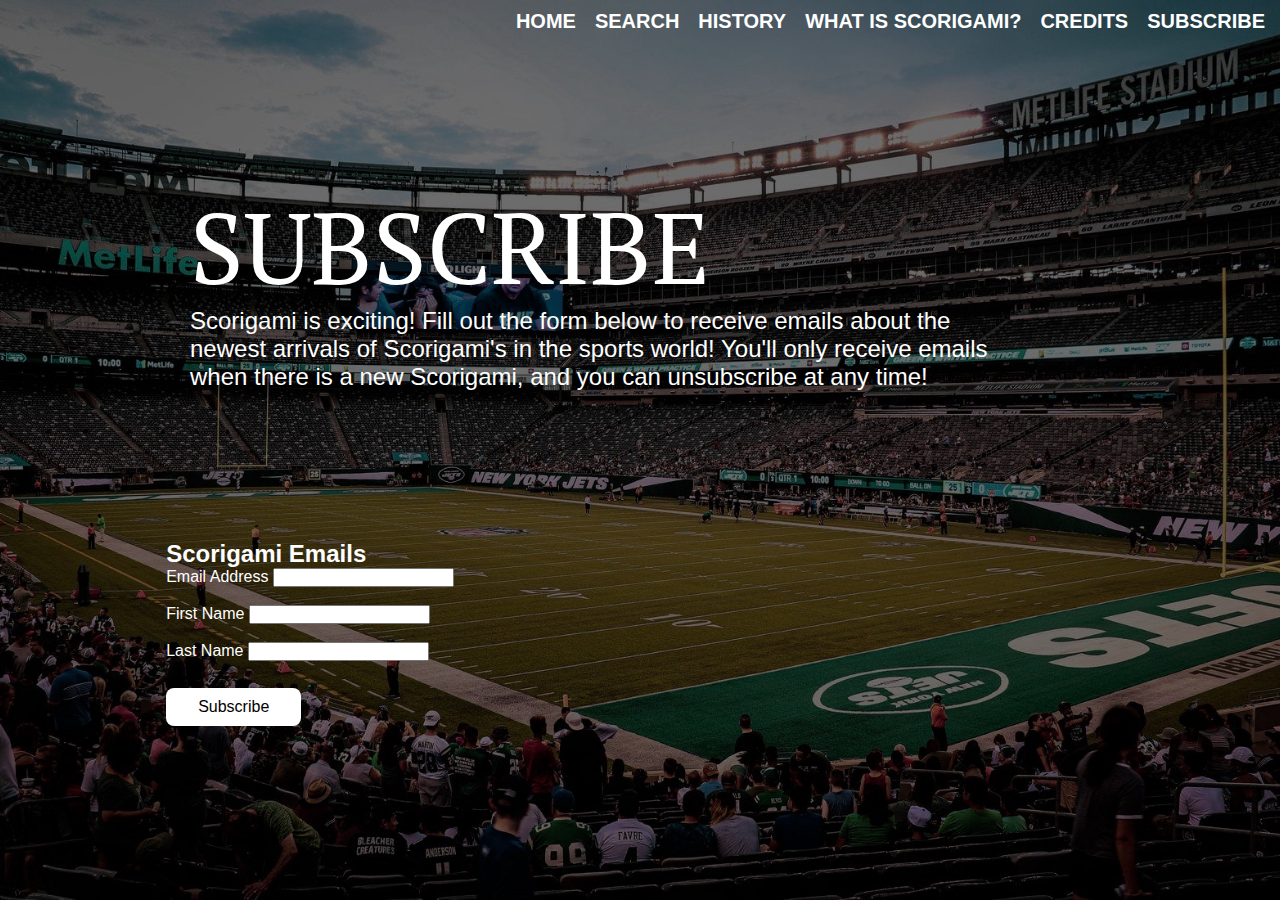
<file: email.html>
<!DOCTYPE html>
<html>
	<head>
		<meta charset="utf-8"/>
		<meta name="viewport" content="width=device-width">
        <title>NFL Scorigami</title> 
        <link rel="stylesheet" href="email.css">
        <link href="https://fonts.googleapis.com/css2?family=PT+Serif:wght@700&display=swap" rel="stylesheet">
        <link href="//cdn-images.mailchimp.com/embedcode/classic-10_7.css" rel="stylesheet" type="text/css">
	</head>
	<body>
        <div class="imgBackground">
		<nav class="mainNav">
            <ul class="rightSide">
                <a href="index.html"><li class="navItem">HOME</li></a>
                <a href="search.html"><li class="navItem">SEARCH</li></a>
                <a href="history.html"><li class="navItem">HISTORY</li></a>
                <a href="about.html"><li class="navItem">WHAT IS SCORIGAMI?</li></a>
                <a href="credits.html"><li class="navItem">CREDITS</li></a>
                <a href="email.html"><li class="navItem">SUBSCRIBE</li></a>
            </ul>
        </nav>
        <main class="titleText">SUBSCRIBE</main>
            <main class="description">
            Scorigami is exciting! Fill out the form below to receive emails about the newest
            arrivals of Scorigami's in the sports world! You'll only receive emails when there
            is a new Scorigami, and you can unsubscribe at any time!
            </main>
            </div>

            <div id="mc_embed_signup">
                <form action="https://github.us8.list-manage.com/subscribe/post?u=4425061c5b0ad360f0724b303&amp;id=bac88b8e1a" method="post" id="mc-embedded-subscribe-form" name="mc-embedded-subscribe-form" class="validate" target="_blank" novalidate>
                    <div id="mc_embed_signup_scroll">
                    <h2>Scorigami Emails</h2>
                <div class="mc-field-group">
                    <label for="mce-EMAIL">Email Address </label>
                    <input type="email" value="" name="EMAIL" class="required email" id="mce-EMAIL">
                </div>
                <br>
                <div class="mc-field-group">
                    <label for="mce-FNAME">First Name </label>
                    <input type="text" value="" name="FNAME" class="" id="mce-FNAME">
                </div>
                <br>
                <div class="mc-field-group">
                    <label for="mce-LNAME">Last Name </label>
                    <input type="text" value="" name="LNAME" class="" id="mce-LNAME">
                </div>
                    <div id="mce-responses" class="clear">
                        <div class="response" id="mce-error-response" style="display:none"></div>
                        <div class="response" id="mce-success-response" style="display:none"></div>
                    </div>    <!-- real people should not fill this in and expect good things - do not remove this or risk form bot signups-->
                    <div style="position: relative; left: -5000px;" aria-hidden="true"><input type="text" name="b_4425061c5b0ad360f0724b303_bac88b8e1a" tabindex="-1" value=""></div>
                    <div class="clear"><input type="submit" value="Subscribe" name="subscribe" id="mc-embedded-subscribe" class="button"></div>
                    </div>
                </form>
                </div>
                <script type='text/javascript' src='//s3.amazonaws.com/downloads.mailchimp.com/js/mc-validate.js'></script><script type='text/javascript'>(function($) {window.fnames = new Array(); window.ftypes = new Array();fnames[0]='EMAIL';ftypes[0]='email';fnames[1]='FNAME';ftypes[1]='text';fnames[2]='LNAME';ftypes[2]='text';fnames[3]='ADDRESS';ftypes[3]='address';fnames[4]='PHONE';ftypes[4]='phone';fnames[5]='BIRTHDAY';ftypes[5]='birthday';}(jQuery));var $mcj = jQuery.noConflict(true);</script>
                <!--End mc_embed_signup-->
                
	</body>
</html>
</file>
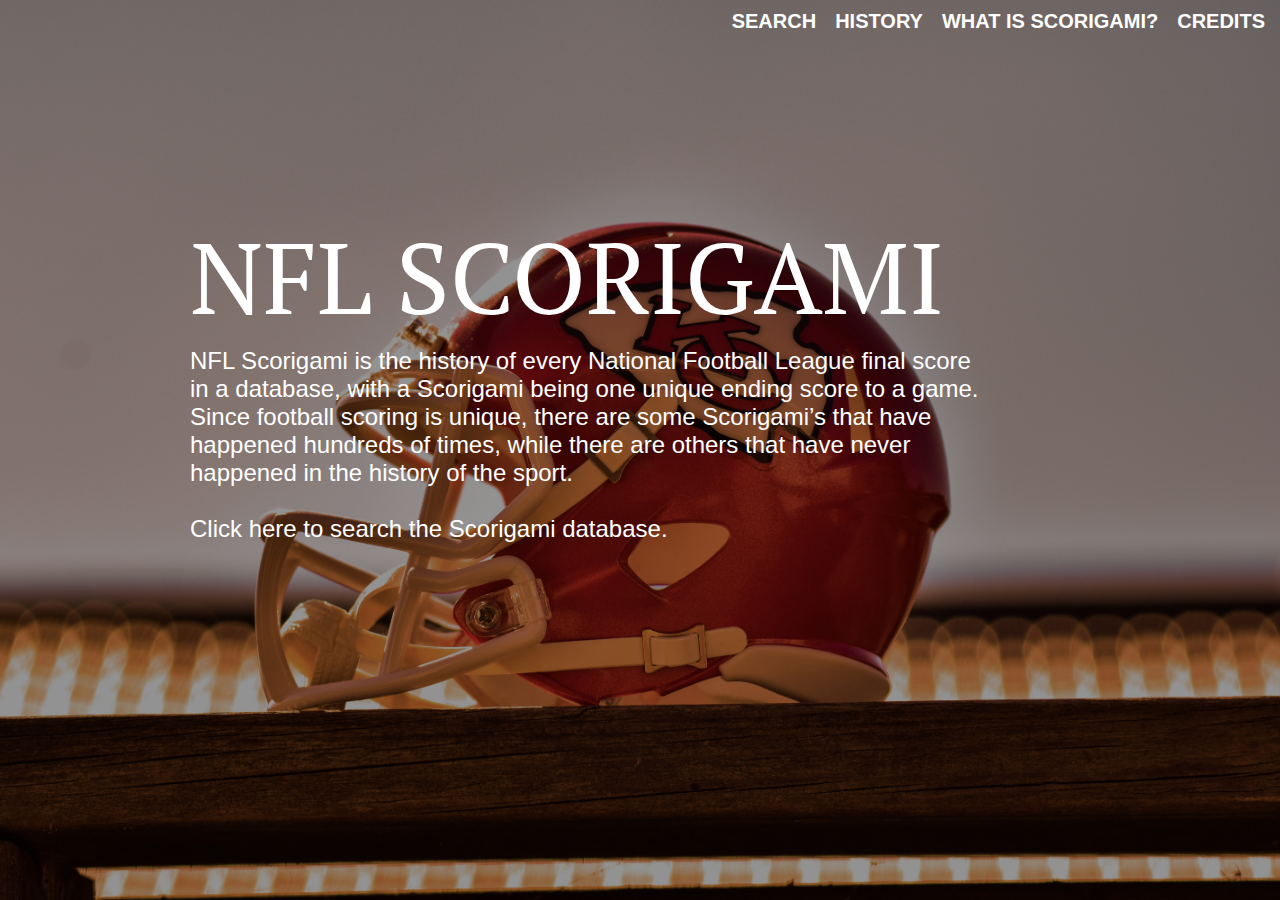
<file: home.html>
<!DOCTYPE html>
<html>
	<head>
		<meta charset="utf-8"/>
		<meta name="viewport" content="width=device-width">
        <title>NFL Scorigami</title> 
        <link rel="stylesheet" href="home.css">
        <link href="https://fonts.googleapis.com/css2?family=PT+Serif:wght@700&display=swap" rel="stylesheet">
	</head>
	<body>
        <div class="imgBackground">
		<nav class="mainNav">
            <ul class="rightSide">
                <li class="navItem">SEARCH</li>
                <li class="navItem">HISTORY</li>
                <li class="navItem">WHAT IS SCORIGAMI?</li>
                <li class="navItem">CREDITS</li>
            </ul>
        </nav>
        <main class="titleText">NFL SCORIGAMI</main>
            <main class="description">
            NFL Scorigami is the history of every National Football League final score in a database, 
            with a Scorigami being one unique ending score to a game. Since football scoring is unique, 
            there are some Scorigami’s that have happened hundreds of times, 
            while there are others that have never happened in the history of the sport.
            <br>
            <br>
            Click here to search the Scorigami database.
            </main>
            </div>
	</body>
</html>
</file>
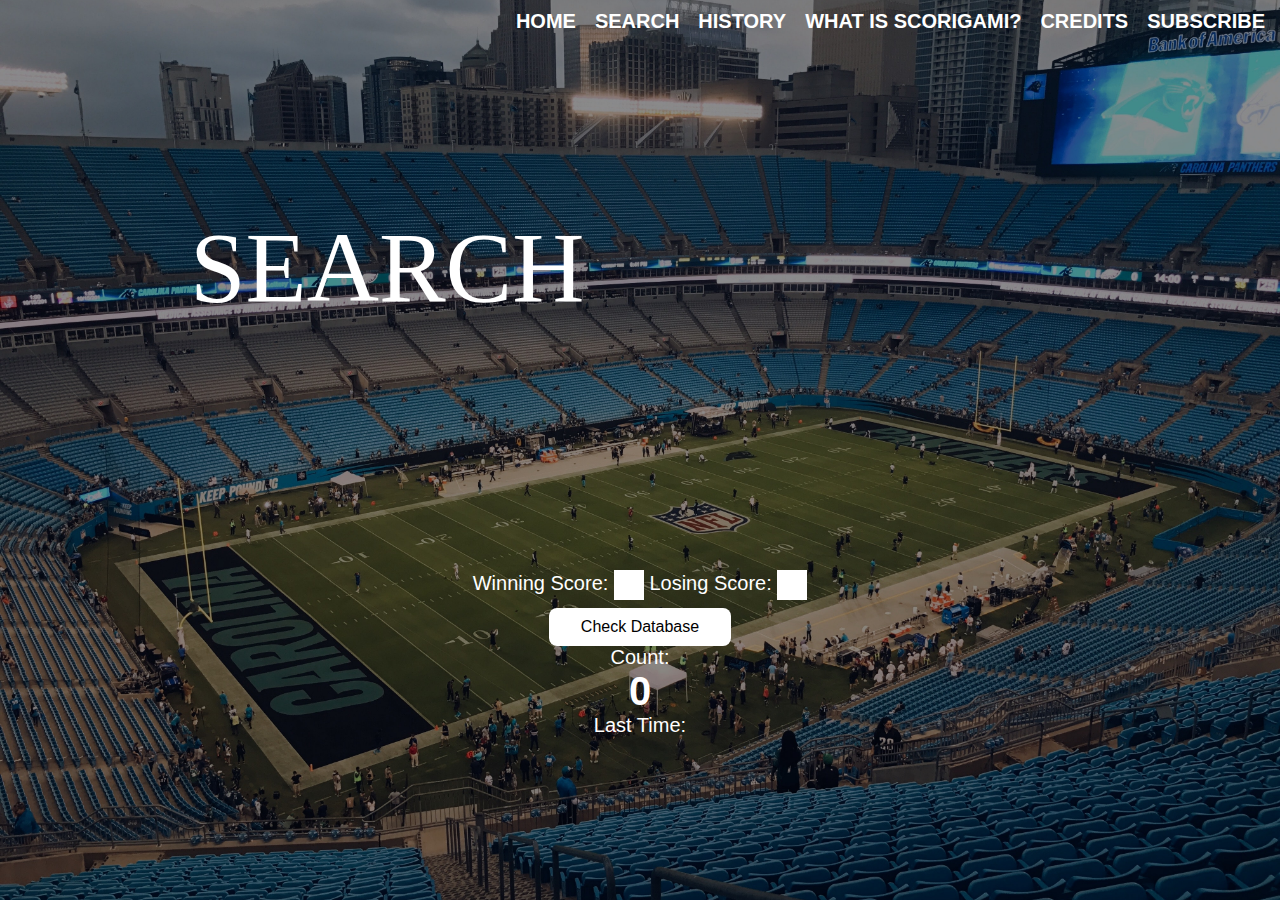
<file: search.html>
<!DOCTYPE html>
  <head>
    <meta charset="utf-8">
    <meta http-equiv="X-UA-Compatible" content="IE=edge">
    <title></title>
    <meta name="description" content="">
    <meta name="viewport" content="width=device-width, initial-scale=1">
    <link rel="stylesheet" href="search.css">
  </head>
  <body>
    <div class="imgBackground">
		<nav class="mainNav">
            <ul class="rightSide">
                <a href="index.html"><li class="navItem">HOME</li></a>
                <a href="search.html"><li class="navItem">SEARCH</li></a>
                <a href="history.html"><li class="navItem">HISTORY</li></a>
                <a href="about.html"><li class="navItem">WHAT IS SCORIGAMI?</li></a>
                <a href="credits.html"><li class="navItem">CREDITS</li></a>
                <a href="email.html"><li class="navItem">SUBSCRIBE</li></a>
            </ul>
        </nav>
        <main class="titleText">SEARCH</main>
        </div>
    <div class="searchBox">
        Winning Score: <input type="text" name="ptsW" id="ptsW">
        Losing Score: <input type="text" name="ptsL" id="ptsL">
        <br>
        <input type="button" id="submit" value="Check Database">
        <br>
        Count: <h1 id="Count">0</h1>
        Last Time: <h1 id="recent"></h1>
        <h1 style="display: none" id="error">That Scorigami doesn't exist!</h1>
    </div>

    <!-- If using jQuery, it must be added BEFORE your own script -->
    <script src="https://code.jquery.com/jquery-3.4.1.min.js"></script>
    <!-- Lastly, my script -->
    <script src="data.js"></script>
    <script>
      (function() {
        app.initialize();
      })();
    </script>
  </body>
</html>
</file>
<file: email.css>
* {
    margin: 0;
    padding: 0;
  }
  
  .imgBackground{
    background-position: center center; 
    background-attachment: fixed; 
    background-repeat: no-repeat; background-size: cover;
  }
  .mainNav {
      display: block;
      position: relative;
    }
  
  .rightSide {
      list-style: none;
      float: right;
    }
  
  .navItem {
      font-family: -apple-system, BlinkMacSystemFont, 'Segoe UI', Roboto, Oxygen, Ubuntu, Cantarell, 'Open Sans', 'Helvetica Neue', sans-serif;
      font-weight: bold;
      display: inline-block;
      margin-right: 15px;
      margin-top: 10px;
      font-size: 20px;
      color: white;
    }
  
    a{
      position: relative;
      text-decoration: none;
      color: white;
    }
  
    a:hover{
      color: white;
    }
  
    a:before{
      content: "";
      position: absolute;
      width: 85%;
      height: 3px;
      bottom: -3px;
      left: 0;
      background-color: white;
      visibility: hidden;
      transform: scaleX(0);
      transition: all 0.3s ease-in-out 0s;
    }
  
  a:hover:before{
    visibility: visible;
    transform: scaleX(1);
  }
  
  main{
      display: block;
    }
  
  .titleText{
        box-sizing: border-box;
        min-width: 0px;
        max-width: 800px;
        padding-top: 180px;
        padding-bottom: 64px;
        margin: 0px 190px;
        text-align: left;
        font-family: 'PT Serif', serif;
        font-size: 100px;
        color: white;
    }
  
  .description{
      box-sizing: border-box;
        min-width: 0px;
        max-width: 800px;
        padding-bottom: 64px;
        margin: -70px 190px;
        text-align: left;
        font-family: -apple-system, BlinkMacSystemFont, 'Segoe UI', Roboto, Oxygen, Ubuntu, Cantarell, 'Open Sans', 'Helvetica Neue', sans-serif;
        font-size: 24px;
        color: white;
  }

  #mc_embed_signup{
    background: none; 
    display: flex;
    justify-content: center;
    box-sizing: border-box;
        min-width: 0px;
        max-width: 800px;
        padding-bottom: 64px;
        margin: -360px -90px;
        text-align: left;
    font: 24px; 
    font-family: -apple-system, BlinkMacSystemFont, 'Segoe UI', Roboto, Oxygen, Ubuntu, Cantarell, 'Open Sans', 'Helvetica Neue', sans-serif;
    color: white;
  }

  #mc-embedded-subscribe{
    background-color: white;
    border: none;
    color: black;
    margin-top: 8px;
    padding: 10px 32px;
    text-decoration: none;
    border-radius: 8px;
    display: inline-block;
    font-size: 16px;
    font-family: -apple-system, BlinkMacSystemFont, 'Segoe UI', Roboto, Oxygen, Ubuntu, Cantarell, 'Open Sans', 'Helvetica Neue', sans-serif;
  }

  @media (min-width: 1025px) {
    .imgBackground {
      background-image: url("jets.jpg");
      height: 100vh;
   }
  }
  
  /* iPads (portrait and landscape) ----------- */
  @media (min-width: 481px) and (max-width: 1024px) {
  
    .imgBackground{
      background-image: url("jets.jpg");
      height: 1024px;
    }
    .navItem{
      font-size: 16px;
      margin-right: 10px;
    }
  
    .titleText{
      margin: 0px 100px;
      font-size: 64px;
    }
  
    .description{
      margin: -60px 100px;
      font-size: 28px;
    }

    #mc_embed_signup{
        margin: -540px -130px;
        font-size: 28px;
    }
    }
  
    
    @media (min-width: 320px) and (max-width: 480px) {
        html{
            background-color: black;
        }
        
        .imgBackground {
            background-image: url("jets.jpg");
            width: 480px;
            height: 1024px;
          }
      
          .titleText{
            margin: 0px 40px;
            font-size: 64px;
            margin-top: -40px;
          }
        
          .description{
            margin: -60px 40px;
            font-size: 32px;
          }

          .rightSide{
            float: none;
            text-align: center;
          }
      
          .navItem{
            font-size: 24px;
          }
      
          .titleText{
            padding-top: 100px;
          }

          #mc_embed_signup{
              margin-top: -370px;
          }
  }
</file>
<file: home.css>
* {
  margin: 0;
  padding: 0;
}

.imgBackground{
  background-position: center center; 
  background-attachment: fixed; 
  background-repeat: no-repeat; background-size: cover;
}
.mainNav {
    display: block;
    position: relative;
  }

.rightSide {
    list-style: none;
    float: right;
  }

.navItem {
    font-family: -apple-system, BlinkMacSystemFont, 'Segoe UI', Roboto, Oxygen, Ubuntu, Cantarell, 'Open Sans', 'Helvetica Neue', sans-serif;
    font-weight: bold;
    display: inline-block;
    margin-right: 15px;
    margin-top: 10px;
    font-size: 20px;
    color: white;
  }

  a{
    position: relative;
    text-decoration: none;
    color: white;
  }

  a:hover{
    color: white;
  }

  a:before{
    content: "";
    position: absolute;
    width: 85%;
    height: 3px;
    bottom: -3px;
    left: 0;
    background-color: white;
    visibility: hidden;
    transform: scaleX(0);
    transition: all 0.3s ease-in-out 0s;
  }

a:hover:before{
  visibility: visible;
  transform: scaleX(1);
}

main{
    display: block;
  }

.titleText{
      box-sizing: border-box;
      min-width: 0px;
      max-width: 800px;
      padding-top: 210px;
      padding-bottom: 64px;
      margin: 0px 190px;
      text-align: left;
      font-family: 'PT Serif', serif;
      font-size: 100px;
      color: white;
  }

.description{
    box-sizing: border-box;
      min-width: 0px;
      max-width: 800px;
      padding-bottom: 64px;
      margin: -60px 190px;
      text-align: left;
      font-family: -apple-system, BlinkMacSystemFont, 'Segoe UI', Roboto, Oxygen, Ubuntu, Cantarell, 'Open Sans', 'Helvetica Neue', sans-serif;
      font-size: 24px;
      color: white;
}

@media (min-width: 1025px) {
  .imgBackground {
    background-image: url("helmet.jpg");
    height: 100vh;
 }
}

/* iPads (portrait and landscape) ----------- */
@media (min-width: 481px) and (max-width: 1024px) {

  .imgBackground{
    background-image: url("helmet.jpg");
    height: 1024px;
  }
  .navItem{
    font-size: 16px;
    margin-right: 10px;
  }

  .titleText{
    margin: 0px 100px;
    font-size: 64px;
  }

  .description{
    margin: -60px 100px;
    font-size: 28px;
  }
  }

  
  @media (min-width: 320px) and (max-width: 480px) {
    .imgBackground {
      background-image: url("helmet.jpg");
      width: 480px;
    }

    .titleText{
      margin: 0px 40px;
      font-size: 64px;
    }
  
    .description{
      margin: -60px 40px;
      font-size: 32px;
    }

    .rightSide{
      float: none;
      text-align: center;
    }

    .navItem{
      font-size: 24px;
    }

    .titleText{
      padding-top: 100px;
    }
}
</file>
<file: search.css>
* {
    margin: 0;
    padding: 0;
  }
  
  .imgBackground{
    background-position: center center; 
    background-attachment: fixed; 
    background-repeat: no-repeat; background-size: cover;
  }
  .mainNav {
      display: block;
      position: relative;
    }
  
  .rightSide {
      list-style: none;
      float: right;
    }
  
  .navItem {
      font-family: -apple-system, BlinkMacSystemFont, 'Segoe UI', Roboto, Oxygen, Ubuntu, Cantarell, 'Open Sans', 'Helvetica Neue', sans-serif;
      font-weight: bold;
      display: inline-block;
      margin-right: 15px;
      margin-top: 10px;
      font-size: 20px;
      color: white;
    }

    a{
        position: relative;
        text-decoration: none;
        color: white;
      }
    
      a:hover{
        color: white;
      }
    
      a:before{
        content: "";
        position: absolute;
        width: 85%;
        height: 3px;
        bottom: -3px;
        left: 0;
        background-color: white;
        visibility: hidden;
        transform: scaleX(0);
        transition: all 0.3s ease-in-out 0s;
      }
    
    a:hover:before{
      visibility: visible;
      transform: scaleX(1);
    }

    main{
        display: block;
      }
    
    .titleText{
          box-sizing: border-box;
          min-width: 0px;
          max-width: 800px;
          padding-top: 210px;
          padding-bottom: 64px;
          margin: 0px 190px;
          text-align: left;
          font-family: 'PT Serif', serif;
          font-size: 100px;
          color: white;
      }

    .searchBox{
        text-align: center;
        font-family: -apple-system, BlinkMacSystemFont, 'Segoe UI', Roboto, Oxygen, Ubuntu, Cantarell, 'Open Sans', 'Helvetica Neue', sans-serif;
        margin-top: -330px;
        color: white;
        font-size: 20px;
    }

    #submit{
        background-color: white;
        border: none;
        color: black;
        margin-top: 8px;
        padding: 10px 32px;
        text-decoration: none;
        border-radius: 8px;
        display: inline-block;
        font-size: 16px;
        font-family: -apple-system, BlinkMacSystemFont, 'Segoe UI', Roboto, Oxygen, Ubuntu, Cantarell, 'Open Sans', 'Helvetica Neue', sans-serif;
    }

    #ptsW{
        width: 30px;
        height: 30px;
        border: none;
        border-bottom: 2px white;
        background-color: white;
        font-size: 16px;
        font-family: -apple-system, BlinkMacSystemFont, 'Segoe UI', Roboto, Oxygen, Ubuntu, Cantarell, 'Open Sans', 'Helvetica Neue', sans-serif;
        text-align: center;
    }

    #ptsL{
        width: 30px;
        height: 30px;
        border: none;
        border-bottom: 2px white;
        background-color: white;
        font-size: 16px;
        font-family: -apple-system, BlinkMacSystemFont, 'Segoe UI', Roboto, Oxygen, Ubuntu, Cantarell, 'Open Sans', 'Helvetica Neue', sans-serif;
        text-align: center;
    }

    @media (min-width: 1025px) {
        .imgBackground {
          background-image: url("carolina.jpg");
          height: 100vh;
       }
      }
      
      /* iPads (portrait and landscape) ----------- */
      @media (min-width: 481px) and (max-width: 1024px) {
      
        .imgBackground{
          background-image: url("carolina.jpg");
          height: 1024px;
        }
        .navItem{
          font-size: 16px;
          margin-right: 10px;
        }
      
        .titleText{
          margin: 0px 100px;
          font-size: 64px;
        }
      
        .description{
          margin: -60px 100px;
          font-size: 28px;
        }

        .searchBox{
            margin-top: -530px;
        }
    }
      
        
        @media (min-width: 320px) and (max-width: 480px) {
          .imgBackground {
            background-image: url("carolina.jpg");
            width: 400px;
            height: 900px;
          }
      
          .titleText{
            margin: 0px 40px;
            font-size: 64px;
          }
        
          .description{
            margin: -60px 40px;
            font-size: 32px;
          }

          .rightSide{
            float: none;
            text-align: center;
          }
      
          .navItem{
            font-size: 21px;
          }
      
          .titleText{
            padding-top: 100px;
          }
          .searchBox{
              margin-top: -530px;
          }
      }
</file>
